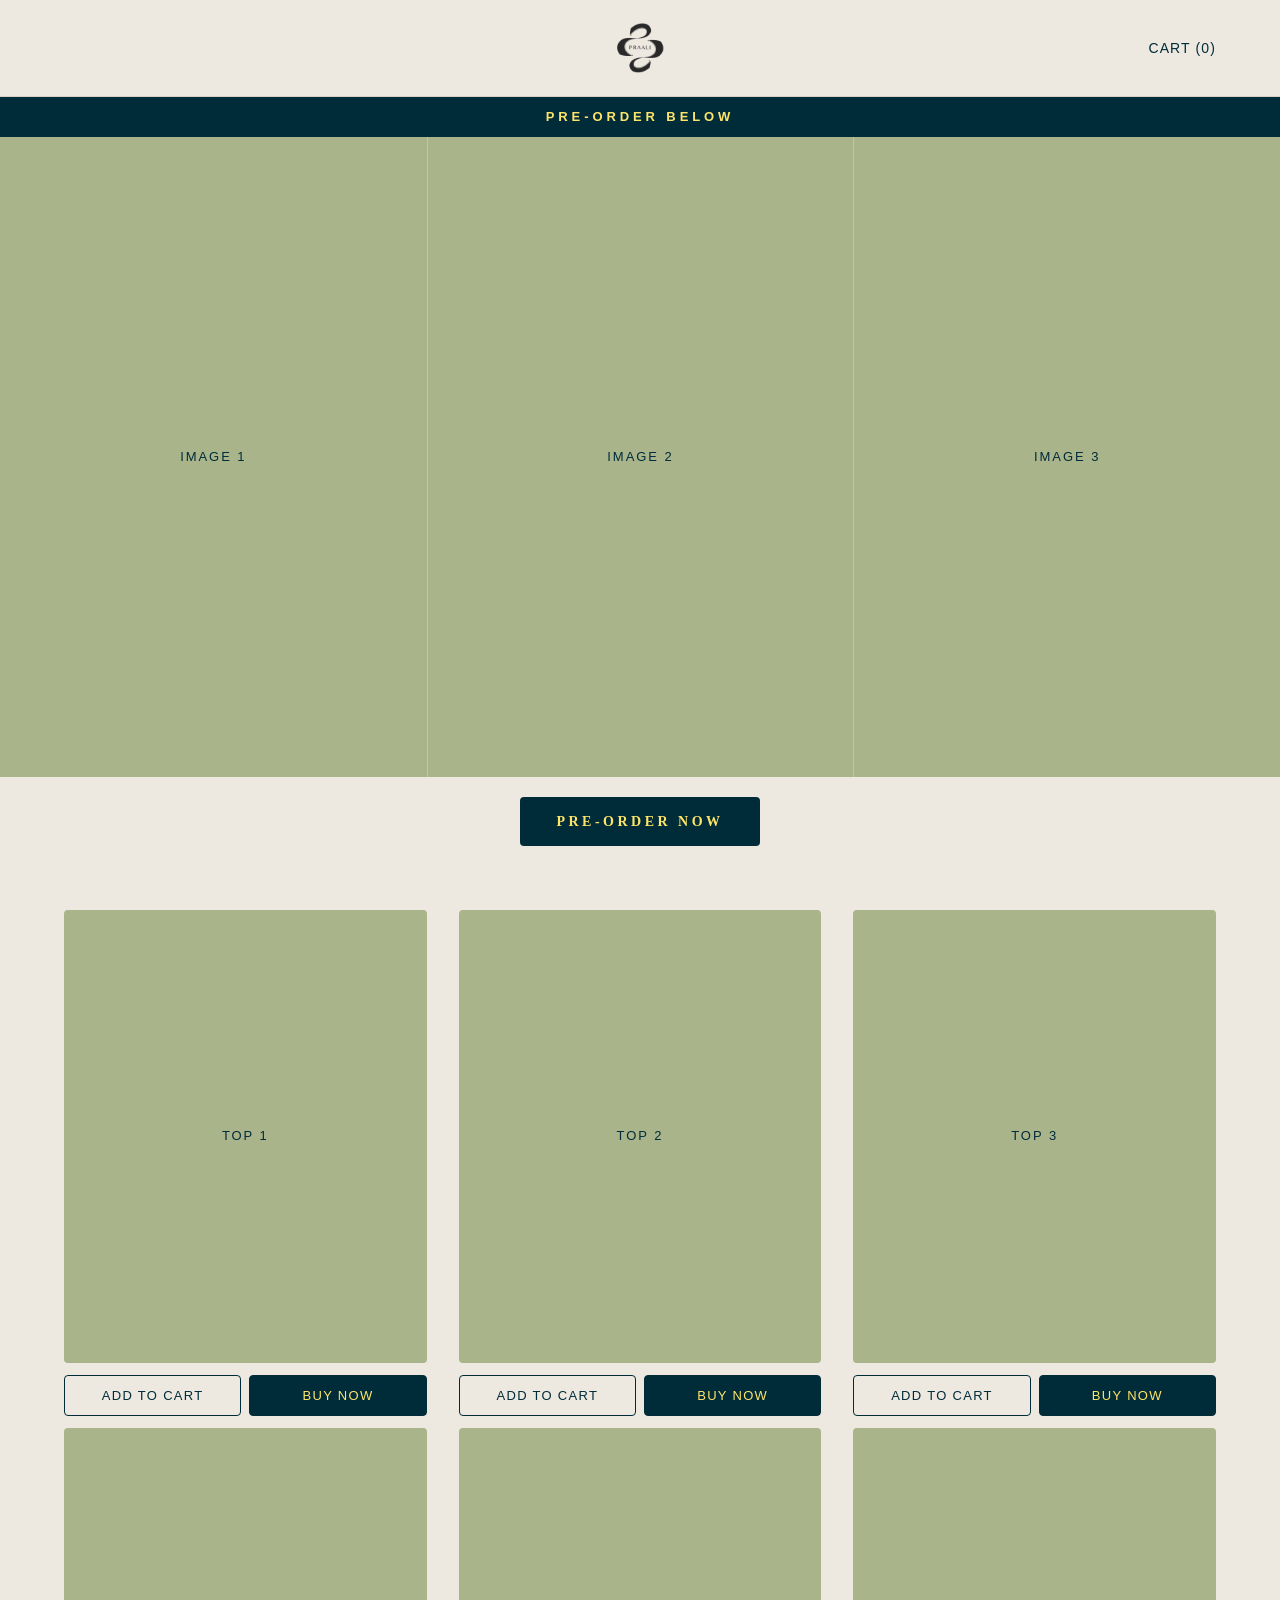
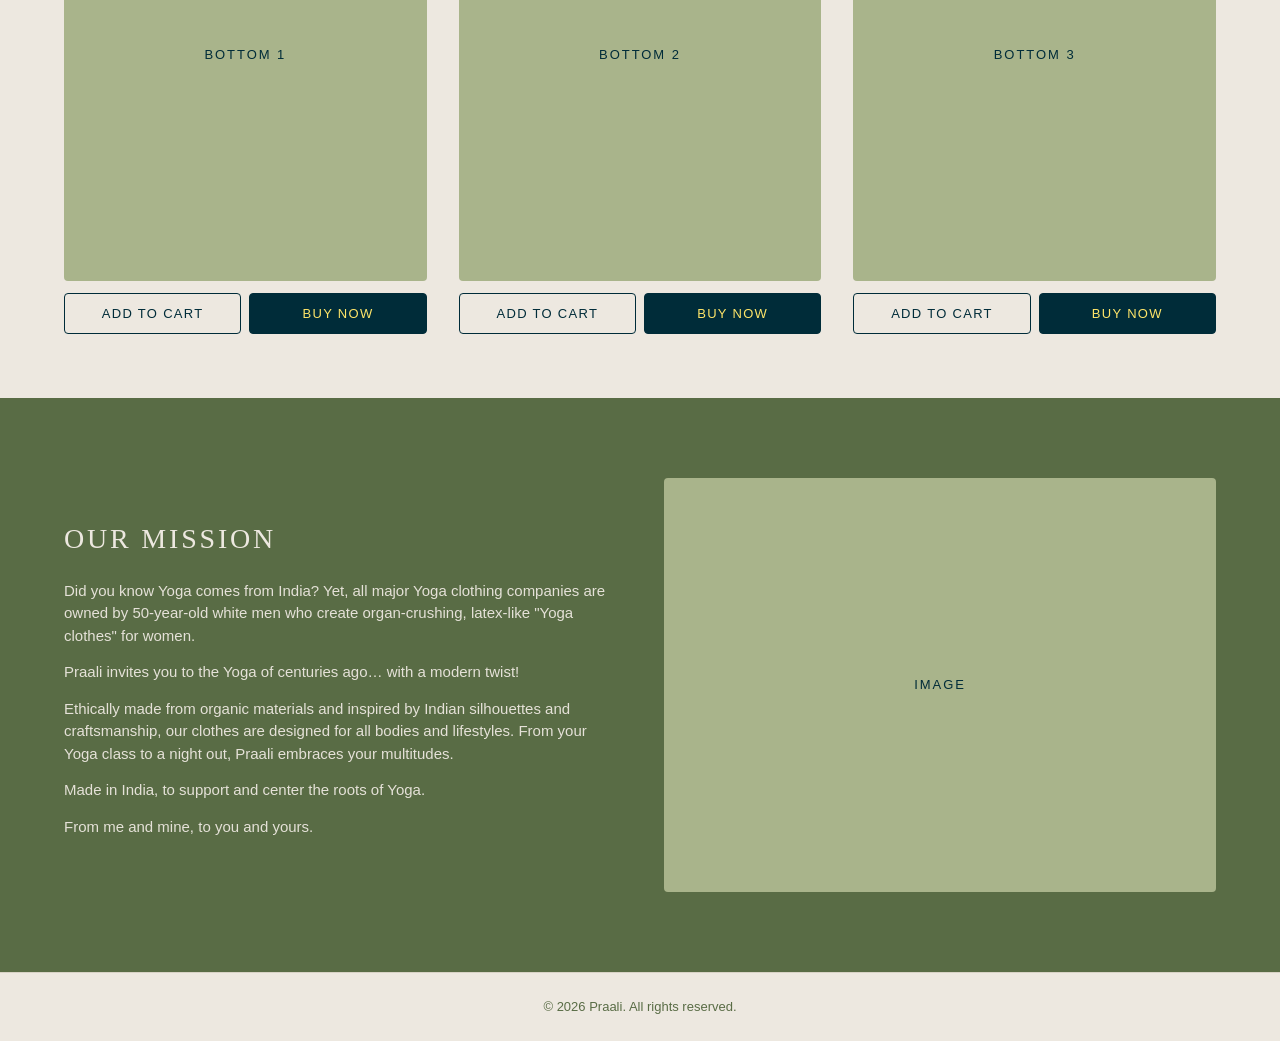
<file: index-3x2.html>
<!DOCTYPE html>
<html lang="en">
<head>
  <meta charset="UTF-8" />
  <meta name="viewport" content="width=device-width, initial-scale=1.0" />
  <title>PRAALI — 3-product layout</title>
  <style>
    :root {
      --bg: #EDE8E0;
      --ink: #002C39;
      --muted: #596C45;
      --line: #d8d2c5;
      --accent: #002C39;
      --accent-ink: #FEE569;
      --highlight: #FEE569;
      --sage: #A9B48B;
      --sage-deep: #596C45;
      --placeholder: #A9B48B;
      --placeholder-ink: #002C39;
      --radius: 4px;
    }

    * { box-sizing: border-box; margin: 0; padding: 0; }

    body {
      font-family: "Euphemia UCAS", "Euphemia", "Gadugi", "Segoe UI", "Helvetica Neue", Helvetica, Arial, sans-serif;
      background: var(--bg);
      color: var(--ink);
      line-height: 1.5;
      -webkit-font-smoothing: antialiased;
    }

    h1, h2, h3, h4, h5, h6 {
      font-family: "Telugu MN", "Noto Serif Telugu", "Georgia", "Times New Roman", serif;
      font-weight: 500;
    }

    .container { max-width: 1200px; margin: 0 auto; padding: 0 24px; }

    .site-header {
      border-bottom: 1px solid var(--line);
      background: var(--bg);
      position: sticky;
      top: 0;
      z-index: 10;
    }

    .header-inner {
      display: grid;
      grid-template-columns: 1fr auto 1fr;
      align-items: center;
      padding: 20px 24px;
      gap: 24px;
    }

    .nav-left { justify-self: start; }
    .nav-right { justify-self: end; }
    .brand { justify-self: center; display: inline-flex; align-items: center; text-decoration: none; }
    .brand img { height: 56px; width: auto; display: block; }

    .nav { display: flex; gap: 28px; }
    .nav a {
      color: var(--ink);
      text-decoration: none;
      font-size: 14px;
      letter-spacing: 0.08em;
      text-transform: uppercase;
    }
    .nav a:hover { opacity: 0.6; }

    .announcement-bar {
      background: var(--ink);
      color: var(--highlight);
      text-align: center;
      font-size: 13px;
      letter-spacing: 0.3em;
      text-transform: uppercase;
      font-weight: 600;
      padding: 10px 0;
    }

    .hero { padding: 0 0 32px; }
    .hero-row { display: grid; grid-template-columns: repeat(3, 1fr); gap: 0; width: 100%; }

    .hero-img {
      background: var(--placeholder);
      height: calc(100vh - 220px);
      min-height: 380px;
      max-height: 640px;
      display: flex;
      align-items: center;
      justify-content: center;
      overflow: hidden;
    }

    .hero-img img { width: 100%; height: 100%; object-fit: cover; display: block; }
    .hero-img + .hero-img { border-left: 1px solid rgba(255, 255, 255, 0.25); }

    .hero-caption-wrap { display: flex; justify-content: center; margin-top: 20px; }

    .hero-caption {
      background: var(--ink);
      color: var(--highlight);
      padding: 14px 36px;
      border-radius: var(--radius);
      font-size: 14px;
      letter-spacing: 0.25em;
      text-transform: uppercase;
      font-weight: 600;
      white-space: nowrap;
      text-decoration: none;
      font-family: "Telugu MN", "Noto Serif Telugu", "Georgia", "Times New Roman", serif;
      transition: background 0.2s ease;
    }

    .hero-caption:hover { background: var(--sage-deep); }

    .products { padding: 32px 0 64px; }

    .product-grid {
      display: grid;
      grid-template-columns: repeat(3, 1fr);
      gap: 32px;
    }

    .product-card { display: flex; flex-direction: column; gap: 12px; }

    .product-image {
      background: var(--placeholder);
      border-radius: var(--radius);
      aspect-ratio: 4 / 5;
      display: flex;
      align-items: center;
      justify-content: center;
      position: relative;
    }

    .img-label {
      color: var(--placeholder-ink);
      font-size: 13px;
      letter-spacing: 0.15em;
      text-transform: uppercase;
    }

    .product-actions { display: flex; gap: 8px; }

    .btn {
      flex: 1;
      padding: 12px 16px;
      font-size: 13px;
      letter-spacing: 0.1em;
      text-transform: uppercase;
      border-radius: var(--radius);
      cursor: pointer;
      border: 1px solid var(--ink);
      transition: all 0.2s ease;
      font-weight: 500;
    }

    .btn-primary { background: var(--accent); color: var(--accent-ink); border-color: var(--accent); }
    .btn-primary:hover { background: var(--highlight); color: var(--ink); border-color: var(--ink); }
    .btn-secondary { background: transparent; color: var(--ink); }
    .btn-secondary:hover { background: var(--ink); color: var(--highlight); }

    .about { padding: 80px 0; background: var(--sage-deep); color: var(--bg); }
    .about-grid {
      display: grid;
      grid-template-columns: 1fr 1fr;
      gap: 48px;
      align-items: center;
    }
    .about-text h2 {
      font-size: 28px;
      letter-spacing: 0.1em;
      text-transform: uppercase;
      margin-bottom: 20px;
      color: var(--bg);
    }
    .about-text p { color: var(--bg); margin-bottom: 14px; font-size: 15px; opacity: 0.95; }

    .about-image {
      background: var(--placeholder);
      border-radius: var(--radius);
      aspect-ratio: 4 / 3;
      display: flex;
      align-items: center;
      justify-content: center;
    }

    .site-footer {
      border-top: 1px solid var(--line);
      padding: 24px 0;
      text-align: center;
      color: var(--muted);
      font-size: 13px;
    }

    @media (max-width: 800px) {
      .product-grid { grid-template-columns: 1fr; }
      .about-grid { grid-template-columns: 1fr; }
      .nav { gap: 16px; }
      .nav a { font-size: 12px; }
      .hero-row { gap: 8px; }
      .hero-caption { font-size: 12px; padding: 10px 20px; }
      .header-inner {
        grid-template-columns: 1fr;
        justify-items: center;
        gap: 12px;
        text-align: center;
      }
      .nav-left, .nav-right { justify-self: center; }
    }
  </style>
</head>
<body>
  <header class="site-header">
    <div class="container header-inner">
      <div class="nav nav-left" aria-hidden="true"></div>
      <a href="#" class="brand" aria-label="Praali home">
        <img src="assets/praali_logo.png" alt="Praali" />
      </a>
      <nav class="nav nav-right">
        <a href="#" class="cart-link">Cart (0)</a>
      </nav>
    </div>
  </header>

  <div class="announcement-bar">
    <div class="container">
      <span>PRE-ORDER BELOW</span>
    </div>
  </div>

  <main>
    <!-- HERO: three vertical images -->
    <section class="hero">
      <div class="hero-row">
        <div class="hero-img"><span class="img-label">image 1</span></div>
        <div class="hero-img"><span class="img-label">image 2</span></div>
        <div class="hero-img"><span class="img-label">image 3</span></div>
      </div>
      <div class="hero-caption-wrap">
        <a href="#shop" class="hero-caption">PRE-ORDER NOW</a>
      </div>
    </section>

    <!-- PRODUCT GRID: 3 products, top + bottom image each -->
    <section id="shop" class="products">
      <div class="container">
        <div class="product-grid">
          <!-- Product 1 -->
          <article class="product-card">
            <div class="product-image top">
              <span class="img-label">top 1</span>
            </div>
            <div class="product-actions">
              <button class="btn btn-secondary">Add to Cart</button>
              <button class="btn btn-primary">Buy Now</button>
            </div>
            <div class="product-image bottom">
              <span class="img-label">bottom 1</span>
            </div>
            <div class="product-actions">
              <button class="btn btn-secondary">Add to Cart</button>
              <button class="btn btn-primary">Buy Now</button>
            </div>
          </article>

          <!-- Product 2 -->
          <article class="product-card">
            <div class="product-image top">
              <span class="img-label">top 2</span>
            </div>
            <div class="product-actions">
              <button class="btn btn-secondary">Add to Cart</button>
              <button class="btn btn-primary">Buy Now</button>
            </div>
            <div class="product-image bottom">
              <span class="img-label">bottom 2</span>
            </div>
            <div class="product-actions">
              <button class="btn btn-secondary">Add to Cart</button>
              <button class="btn btn-primary">Buy Now</button>
            </div>
          </article>

          <!-- Product 3 -->
          <article class="product-card">
            <div class="product-image top">
              <span class="img-label">top 3</span>
            </div>
            <div class="product-actions">
              <button class="btn btn-secondary">Add to Cart</button>
              <button class="btn btn-primary">Buy Now</button>
            </div>
            <div class="product-image bottom">
              <span class="img-label">bottom 3</span>
            </div>
            <div class="product-actions">
              <button class="btn btn-secondary">Add to Cart</button>
              <button class="btn btn-primary">Buy Now</button>
            </div>
          </article>
        </div>
      </div>
    </section>

    <!-- ABOUT -->
    <section id="about" class="about">
      <div class="container about-grid">
        <div class="about-text">
          <h2>Our Mission</h2>
          <p>Did you know Yoga comes from India? Yet, all major Yoga clothing companies are owned by 50-year-old white men who create organ-crushing, latex-like "Yoga clothes" for women.</p>
          <p>Praali invites you to the Yoga of centuries ago… with a modern twist!</p>
          <p>Ethically made from organic materials and inspired by Indian silhouettes and craftsmanship, our clothes are designed for all bodies and lifestyles. From your Yoga class to a night out, Praali embraces your multitudes.</p>
          <p>Made in India, to support and center the roots of Yoga.</p>
          <p>From me and mine, to you and yours.</p>
        </div>
        <div class="about-image">
          <span class="img-label">image</span>
        </div>
      </div>
    </section>
  </main>

  <footer class="site-footer">
    <div class="container">
      <p>&copy; <span id="year"></span> Praali. All rights reserved.</p>
    </div>
  </footer>

  <script>
    document.getElementById('year').textContent = new Date().getFullYear();
  </script>
</body>
</html>
</file>
